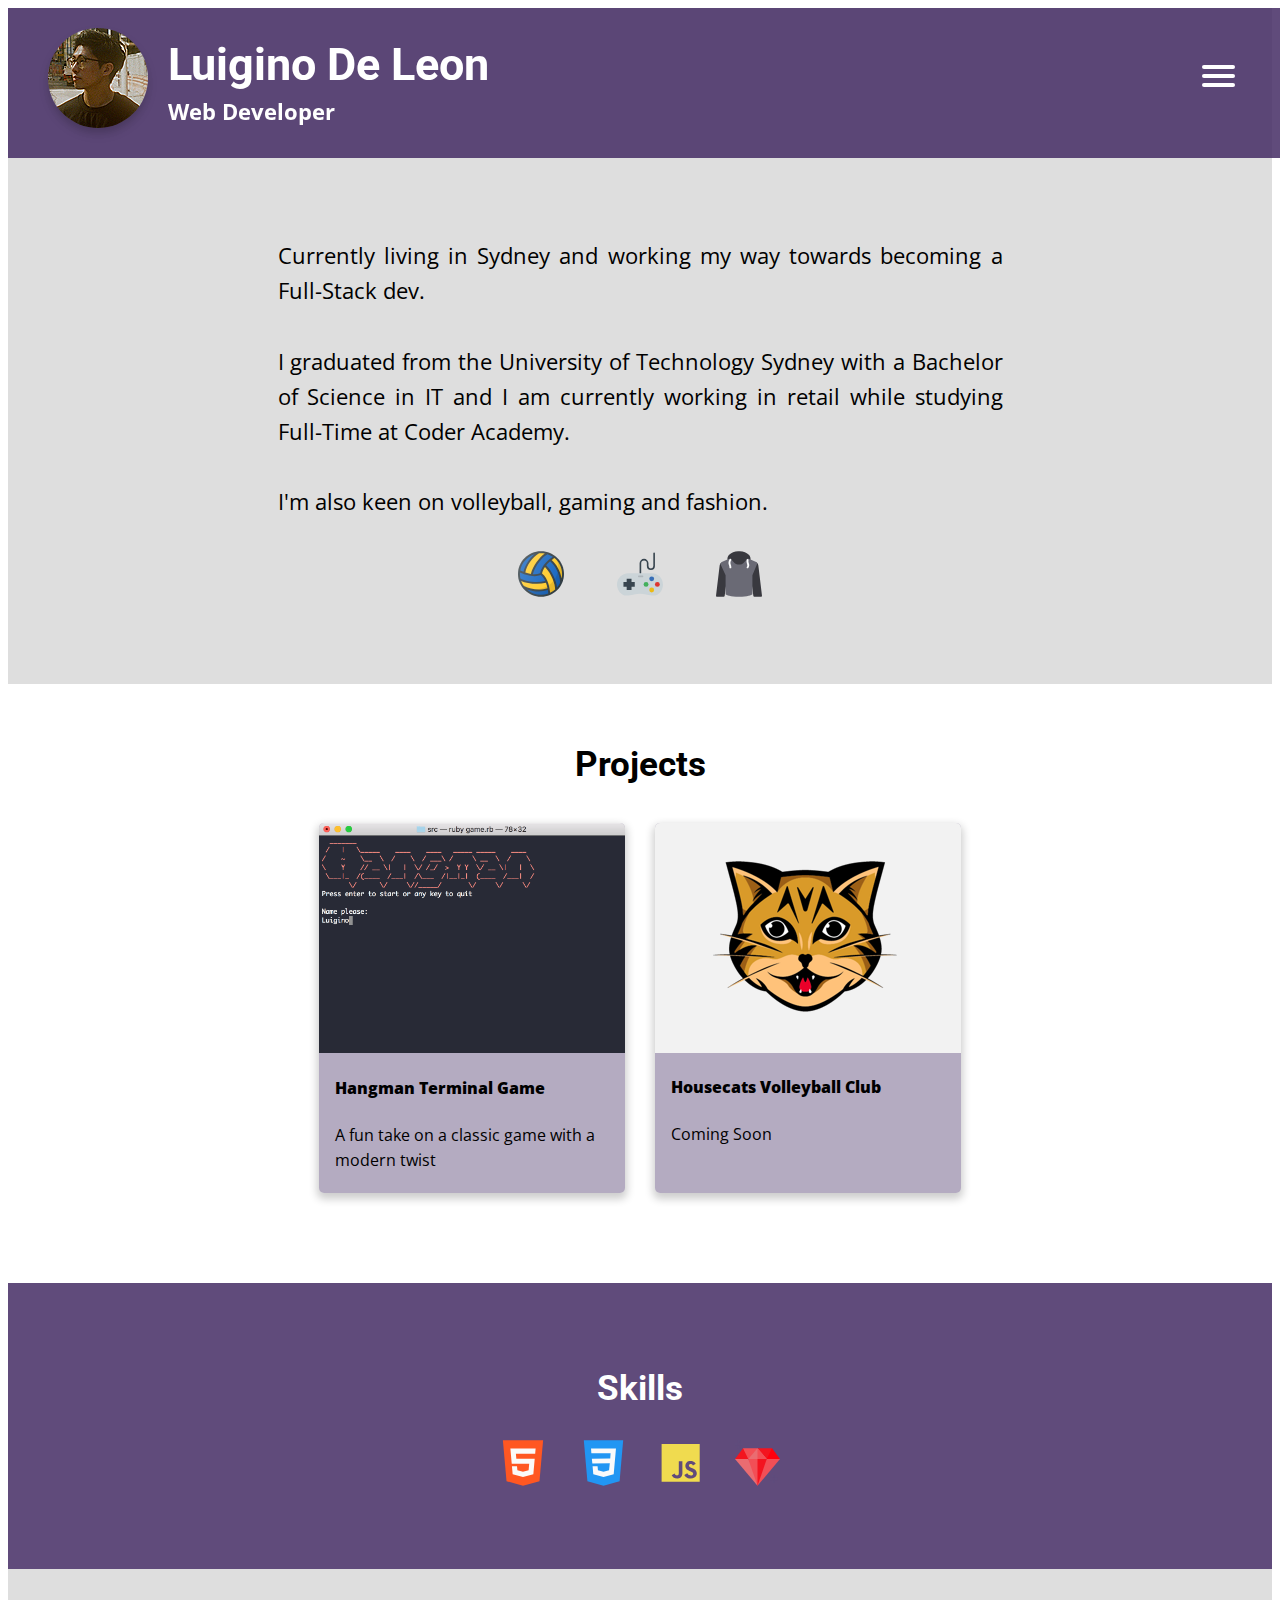
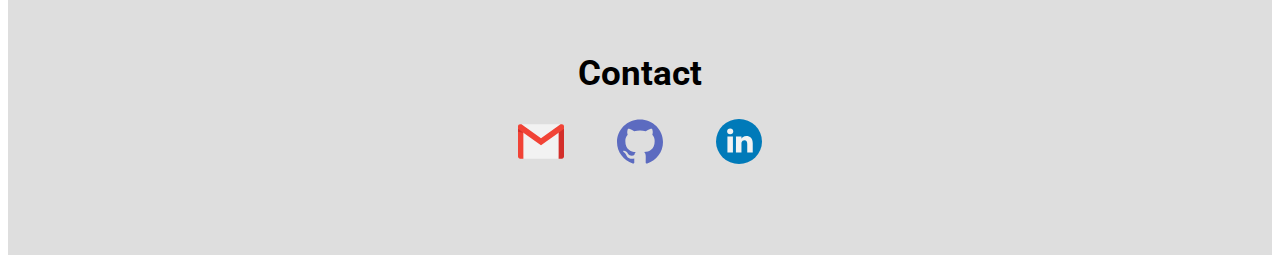
<file: index.html>
<!DOCTYPE html>
<html>
<head>
    <meta charset="utf-8" />
    <meta http-equiv="X-UA-Compatible" content="IE=edge">
    <title>Luigino</title>
    <meta name="viewport" content="width=device-width, initial-scale=1">
    <link rel="stylesheet" href="https://necolas.github.io/normalize.css/8.0.0/normalize.css">
    <link rel="stylesheet" type="text/css" media="screen" href="css/main.css" />
    <link href="https://fonts.googleapis.com/css?family=Roboto|Open+Sans:300" rel="stylesheet">
</head>
<body>

    <!-- HEADER -->
    <header>
        <nav role="navigation">
            <div id="menuToggle">
            <!--
            A fake / hidden checkbox is used as click reciever,
            so you can use the :checked selector on it.
            -->
            <input type="checkbox" />
            
            <!--
            Some spans to act as a hamburger.
            
            They are acting like a real hamburger,
            not that McDonalds stuff.
            -->
            <span></span>
            <span></span>
            <span></span>
            
            <!--
            Too bad the menu has to be inside of the button
            but hey, it's pure CSS magic.
            -->
            <ul id="menu">
                <a href="#home"><li>Home</li></a>
                <a href="#projects"><li>Projects</li></a>
                <a href="#skills"><li>Contact</li></a>
            </ul>
            </div>
        </nav>
        
        <div class="header-info">
            <img src="images/profile-pic-small.png" alt="Profile image" class="profile-image-top">
            <div>
                <a href="index.html"><h1>Luigino De Leon</h1></a>
                <h2>Web Developer</h2>
            </div>
        </div>
    </header>

    <!-- SUMMARY -->
    <div id="home"></div>
    <div class="summary">
        <img src="images/profile-pic-small.png" alt="Profile image" class="profile-image-bottom">
        <p>Currently living in Sydney and working my way towards becoming a Full-Stack dev. 
        <br>
        <br>
        I graduated from the University of Technology Sydney with a Bachelor of Science in IT and I am currently working in retail while studying Full-Time at Coder Academy.
        <br>
        <br>
        I'm also keen on volleyball, gaming and fashion.</p>
        <div class="summary-icons">
            <img src="images/volleyball.svg" alt="Volleyball Icon">
            <img src="images/game-controller.svg" alt="Game controller icon">
            <img src="images/hoodie.svg" alt="Hoodie icon">
        </div>
    </div>

    <!-- PROJECTS -->
    <div class="projects">
        <div id="projects"></div>
        <h1>Projects</h1>
        <div class="card-container">
            <a href="hangman.html"><div class="card">
                <img src="images/hangman-1.png" alt="Hangman Project Image">
                <div class="container">
                    <h4><b>Hangman Terminal Game</b></h4> 
                    <p>A fun take on a classic game with a modern twist</p> 
                </div>
            </div></a>
            <div class="card">
                    <img src="images/housecats-image.png" alt="Housecats Project Image">
                    <div class="container">
                        <h4><b>Housecats Volleyball Club</b></h4> 
                        <p>Coming Soon</p> 
                    </div>
            </div>
        </div>  
    </div>

    <!-- SKILLS -->
    <div class="skills">
        <div id="skills"></div>
        <h1>Skills</h1>
        <div class="skills-icons">
            <img src="images/html-5.svg" alt="HTML5 Icon">
            <img src="images/css-3.svg" alt="CSS3 Icon">
            <img src="images/javascript-plain.svg" alt="Javascript Icon">
            <img src="images/gem.svg" alt="Ruby Icon">
        </div>
    </div>

    <!-- CONTACT ME -->
    <div class="contact">
        <h1>Contact</h1>
        <div class="contact-icons">
            <a href="mailto:ginodleon@gmail.com"><img src="images/gmail.svg" alt="Email me icon"></a>
            <a href="https://github.com/ginodleon" target="_blank"><img src="images/github.svg" alt="Github Icon"></a>
            <a href="https://www.linkedin.com/in/luigino-de-leon-603a60101/" target="_blank"><img src="images/linkedin.svg" alt="LinkedIn Icon"></a>
        </div>
    </div>
</body>
</html>
</file>
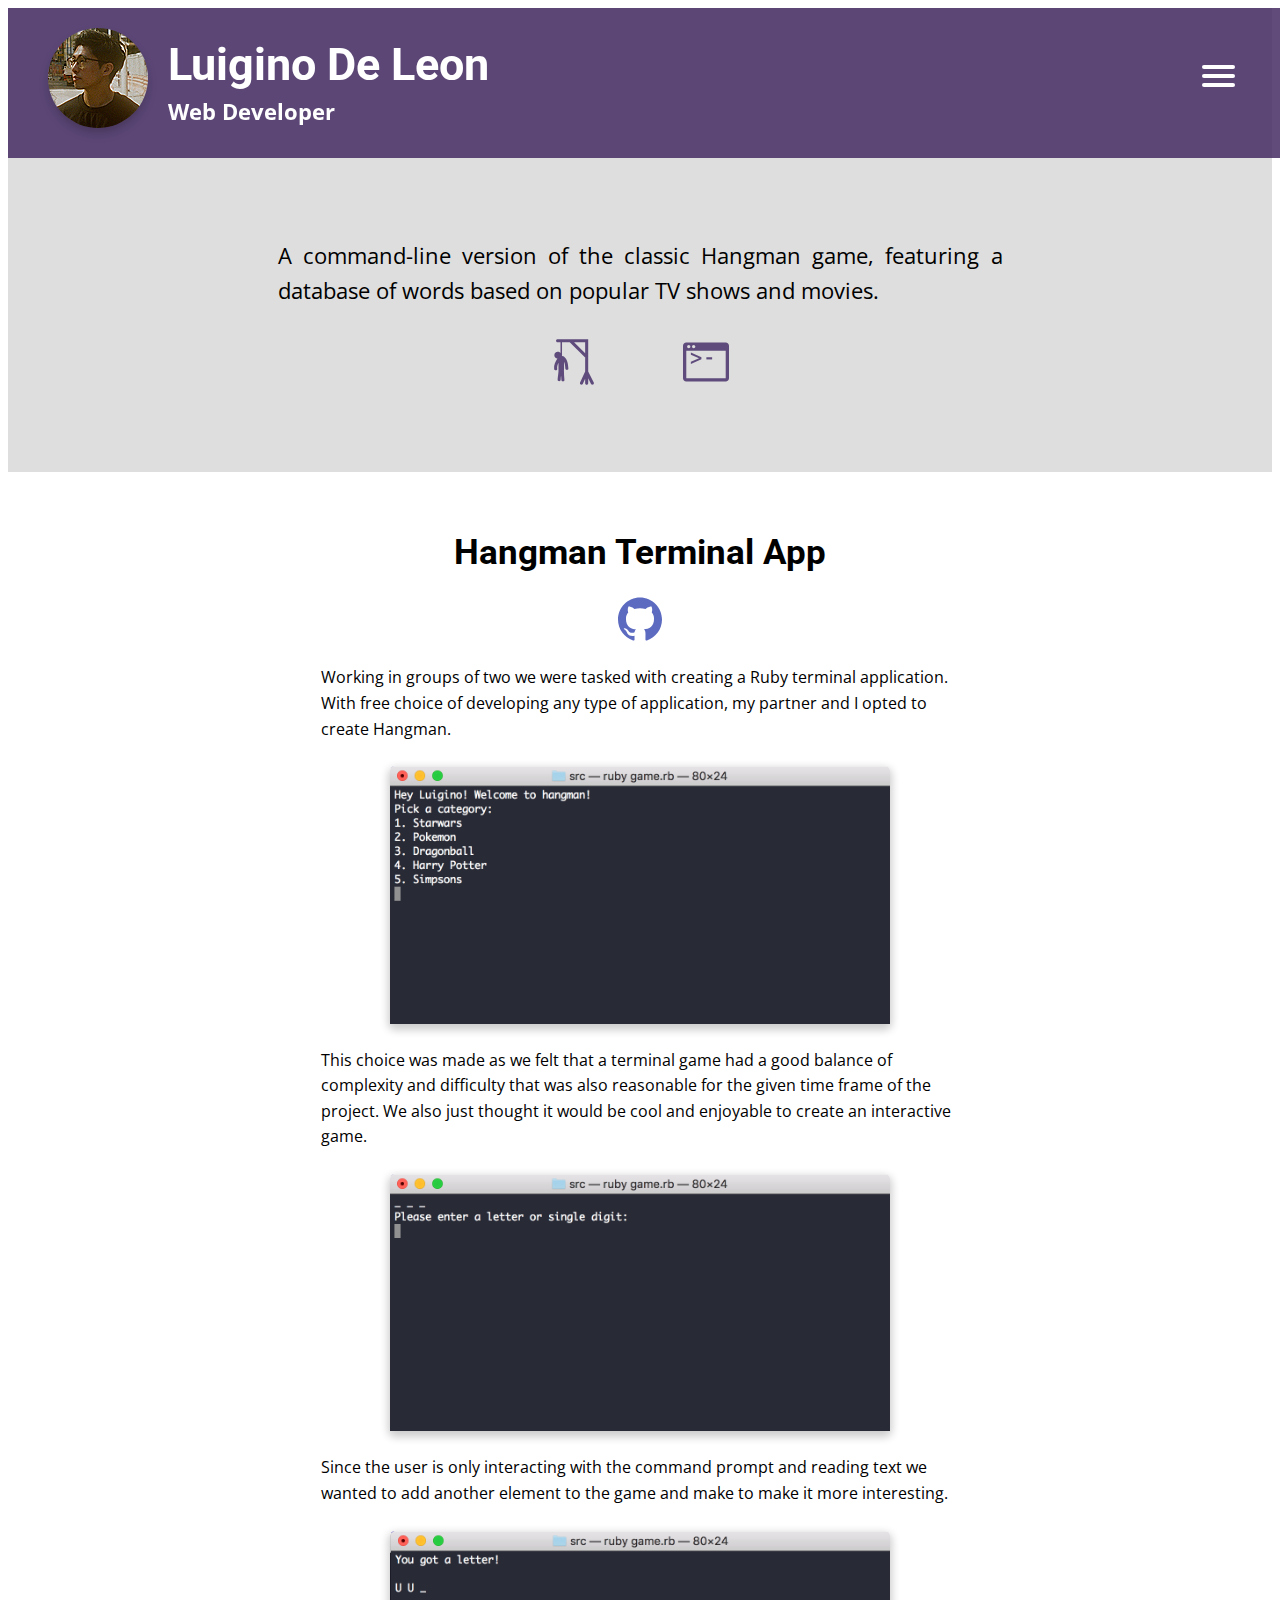
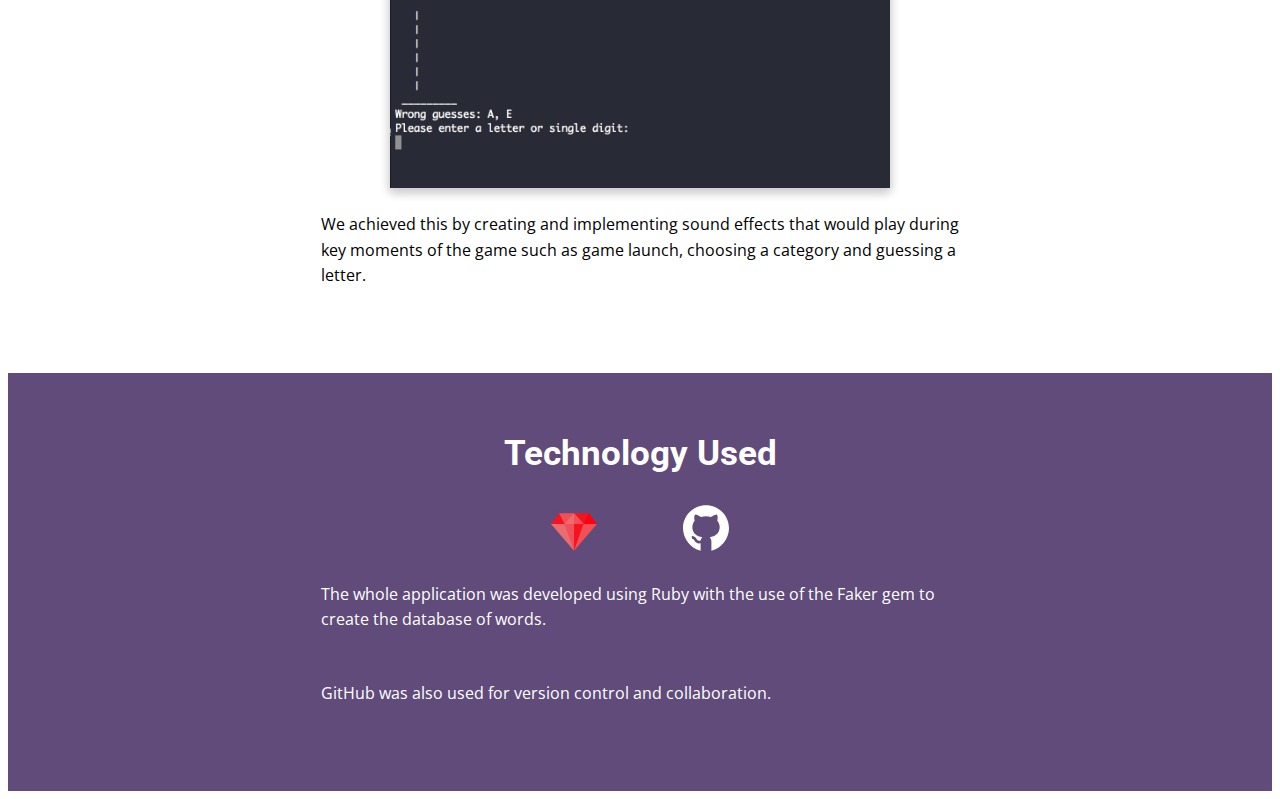
<file: hangman.html>
<!DOCTYPE html>
<html>
<head>
    <meta charset="utf-8" />
    <meta http-equiv="X-UA-Compatible" content="IE=edge">
    <title>Hangman Terminal App</title>
    <meta name="viewport" content="width=device-width, initial-scale=1">
    <link rel="stylesheet" href="https://necolas.github.io/normalize.css/8.0.0/normalize.css">
    <link rel="stylesheet" type="text/css" media="screen" href="css/main.css" />
    <link href="https://fonts.googleapis.com/css?family=Roboto|Open+Sans:300" rel="stylesheet">
</head>
<body>
    <!-- HEADER -->
    <div class="project-wrapper">
    <header>
        <nav role="navigation">
            <div id="menuToggle">
            <input type="checkbox" />
            <span></span>
            <span></span>
            <span></span>
            <ul id="menu">
                <a href="index.html#home"><li>Home</li></a>
                <a href="index.html#projects"><li>Projects</li></a>
                <a href="index.html#skills"><li>Contact</li></a>
            </ul>
            </div>
        </nav>
        <div class="header-info">
            <img src="images/profile-pic-small.png" alt="Profile image" class="profile-image-top">
            <div>
                <a href="index.html"><h1>Luigino De Leon</h1></a>
                <h2>Web Developer</h2>
            </div>
        </div>
    </header>

    <!-- SUMMARY -->
    <div class="summary">
        <p>A command-line version of the classic Hangman game, featuring a database of words based on popular TV shows and movies.</p>
        <div class="summary-icons">
            <img src="images/hangman-icon.svg" alt="Hangman Icon">
            <img src="images/cmd-line.svg" alt="Command line icon">
        </div>
    </div>

    <!-- PROJECTS -->
    <div class="projects">
        <h1>Hangman Terminal App</h1>
        <a href="https://github.com/ginodleon/hangman" class="Github-icon" target="_blank"><img src="images/github.svg" alt="Hangman Github Repo"></a>
        <p>Working in groups of two we were tasked with creating a Ruby terminal application. With free choice of developing any type of application, my partner and I opted to create Hangman.</p>
        <div class="project-img">
            <img src="images/hangman-2.png" alt="Hangman Screenshot 1">
        </div>
        <p>This choice was made as we felt that a terminal game had a good balance of complexity and difficulty that was also reasonable for the given time frame of the project. We also just thought it would be cool and enjoyable to create an interactive game.</p>
        <div class="project-img">
            <img src="images/hangman-3.png" alt="Hangman Screenshot 2">
        </div>
        <p>Since the user is only interacting with the command prompt and reading text we wanted to add another element to the game and make to make it more interesting.</p>
        <div class="project-img">
            <img src="images/hangman-4.png" alt="Hangman Screenshot 3">
        </div>
        <p>We achieved this by creating and implementing sound effects that would play during key moments of the game such as game launch, choosing a category and guessing a letter.</p>
    </div>

    <!-- TECHNOLOGY -->
    <div class="tech">
        <h1>Technology Used</h1>
        <div class="tech-icons">
            <img src="images/gem.svg" alt="Ruby icon">
            <img src="images/github-white.svg" alt="Github icon">
        </div>
        <p>The whole application was developed using Ruby with the use of the Faker gem to create the database of words.</p>
        <p>GitHub was also used for version control and collaboration.</p>
    </div>
</div>
</body>
</html>
</file>
<file: css/main.css>
div.tech {
  display: flex;
  flex-direction: column;
  align-items: center;
  background-color: rgba(68, 44, 100, 0.85);
  color: white;
  padding: 60px 30px;
  justify-content: space-between;
}
div.tech h1 {
  margin-bottom: 24px;
  margin-top: 0px;
}
div.tech img {
  width: 13%;
}
div.tech img:nth-of-type(3) {
  width: 11%;
}
div.tech .tech-icons {
  display: flex;
  justify-content: space-evenly;
  height: 60px;
  width: 350px;
}

.projects {
  align-items: center;
}
.projects .Github-icon {
  width: 44.5px;
}
.projects .project-img {
  width: 315px;
  box-shadow: 0px 4px 8px 2px rgba(0, 0, 0, 0.2);
  transition: 0.3s;
  border-radius: 5px;
}

@media (min-width: 700px) {
  .project-wrapper p {
    width: 639px;
  }

  .projects .project-img {
    width: 500px;
  }
}
html {
  scroll-behavior: smooth;
}

.profile-image-top {
  display: none;
}

.header-menu {
  display: none;
}

.header-info .image-big {
  display: none;
}

header div {
  color: white;
}

a {
  text-decoration: none;
}

header {
  position: fixed;
  flex-direction: column;
  align-items: center;
  width: 100%;
  background-color: rgba(68, 44, 100, 0.85);
  height: 100px;
}

h1 {
  font-size: 27px;
  font-family: "Roboto", serif;
}

h2 {
  font-size: 14px;
}

p {
  margin: 24px 0px 24px 0px;
  line-height: 1.6;
}

h2, h4, p, nav {
  font-family: "Open Sans", sans-serif;
}

nav {
  /*
  * Burgermenu made by Erik Terwan
  * 24th of November 2015
  * MIT license
  *
  *
  * If you are thinking of using this in
  * production code, beware of the browser
  * prefixes.
  */
  overflow-x: hidden;
  /* needed because hiding the menu on the right side is not perfect,  */
  /*
  * Just a quick hamburger
  */
  /* 
  * Transform all the slices of hamburger
  * into a crossmark.
  */
  /*
  * But let's hide the middle one.
  */
  /*
  * Oh yeah and the last one should go the other direction
  */
  /*
  * Make this absolute positioned
  * at the top left of the screen
  */
  /*
  * And let's fade it in from the left
  */
}
nav a {
  text-decoration: none;
  color: #232323;
  transition: color 0.3s ease;
}
nav a:hover {
  color: rgba(68, 44, 100, 0.85);
}
nav #menuToggle {
  display: block;
  position: fixed;
  top: 40px;
  right: 30px;
  z-index: 1;
  -webkit-user-select: none;
  user-select: none;
}
nav #menuToggle input {
  display: block;
  width: 40px;
  height: 32px;
  position: absolute;
  top: -7px;
  left: -5px;
  cursor: pointer;
  opacity: 0;
  /* hide this */
  z-index: 2;
  /* and place it over the hamburger */
  -webkit-touch-callout: none;
}
nav #menuToggle span {
  display: block;
  width: 33px;
  height: 4px;
  margin-bottom: 5px;
  position: relative;
  background: white;
  border-radius: 3px;
  z-index: 1;
  transform-origin: 4px 0px;
  transition: transform 0.5s cubic-bezier(0.77, 0.2, 0.05, 1), background 0.5s cubic-bezier(0.77, 0.2, 0.05, 1), opacity 0.55s ease;
}
nav #menuToggle span:first-child {
  transform-origin: 0% 0%;
}
nav #menuToggle span:nth-last-child(2) {
  transform-origin: 0% 100%;
}
nav #menuToggle input:checked ~ span {
  opacity: 1;
  transform: rotate(45deg) translate(-2px, -1px);
  background: #232323;
}
nav #menuToggle input:checked ~ span:nth-last-child(3) {
  opacity: 0;
  transform: rotate(0deg) scale(0.2, 0.2);
}
nav #menuToggle input:checked ~ span:nth-last-child(2) {
  opacity: 1;
  transform: rotate(-45deg) translate(0, -1px);
}
nav #menu {
  position: absolute;
  width: 300px;
  margin: -100px 0 0 0;
  padding: 50px;
  padding-top: 125px;
  right: -100px;
  background: #ededed;
  list-style-type: none;
  -webkit-font-smoothing: antialiased;
  /* to stop flickering of text in safari */
  transform-origin: 0% 0%;
  transform: translate(100%, 0);
  transition: transform 0.5s cubic-bezier(0.77, 0.2, 0.05, 1);
}
nav #menu li {
  padding: 10px 0;
  font-size: 22px;
}
nav #menuToggle input:checked ~ ul {
  transform: scale(1, 1);
  opacity: 1;
}

.header-info {
  display: flex;
  margin: 10px 0px 10px 20px;
}
.header-info a {
  color: white;
}
.header-info h1 {
  font-size: 30px;
  margin: 0;
  padding-bottom: 5px;
  padding-top: 10px;
}
.header-info h2 {
  padding-bottom: 10px;
  color: white;
  margin: 0;
}
.header-info div {
  display: flex;
  flex-direction: column;
}
.header-info img {
  border-radius: 50%;
  box-shadow: 0 6px 10px 0 rgba(0, 0, 0, 0.2);
  margin-top: 0px;
  width: 100px;
  height: 100px;
}

div.summary {
  display: flex;
  background-color: #dedede;
  height: auto;
  padding: 143px 30px 60px 30px;
  flex-direction: column;
  justify-content: space-evenly;
  text-align: justify;
  align-items: center;
}
div.summary p {
  font-size: 18px;
  font-family: "Open Sans", sans-serif;
  line-height: 1.6;
  width: auto;
}
div.summary .summary-icons {
  display: flex;
  justify-content: space-evenly;
  height: 60px;
  width: 350px;
}
div.summary img {
  width: 13%;
}
div.summary .profile-image-bottom {
  border-radius: 50%;
  box-shadow: 0 6px 10px 0 rgba(0, 0, 0, 0.2);
  margin-top: 0px;
  width: 100px;
  height: 100px;
}

div.projects {
  display: flex;
  padding: 60px 30px;
  flex-direction: column;
}
div.projects #projects {
  position: relative;
  top: -160px;
}
div.projects h1 {
  margin-top: 0;
  text-align: center;
}
div.projects p {
  line-height: 1.6;
}
div.projects .card:nth-of-type(1) {
  align-self: center;
}
div.projects .card-container {
  display: flex;
  flex-direction: column;
  align-items: center;
  padding-bottom: 14.75px;
}
div.projects .card-container a {
  color: black;
}
div.projects .card {
  box-shadow: 0px 4px 8px 2px rgba(0, 0, 0, 0.2);
  transition: 0.3s;
  width: 306px;
  height: 370px;
  border-radius: 5px;
  margin: 15px;
  background-color: rgba(68, 44, 100, 0.4);
}
div.projects .card:hover {
  box-shadow: 0 8px 16px 0 rgba(0, 0, 0, 0.2);
}
div.projects img {
  display: block;
  padding-bottom: 0;
  border-radius: 5px 5px 0px 0px;
  width: 100%;
}
div.projects .container {
  border-radius: 0px 0px 5px 5px;
  padding: 2px 16px;
}

div.skills {
  display: flex;
  flex-direction: column;
  align-items: center;
  background-color: rgba(68, 44, 100, 0.85);
  color: white;
  padding: 60px 30px;
  height: 166px;
  justify-content: space-evenly;
}
div.skills img {
  width: 13%;
}
div.skills img:nth-of-type(3) {
  width: 11%;
}
div.skills .skills-icons {
  display: flex;
  justify-content: space-evenly;
  height: 60px;
  width: 350px;
  margin-bottom: 14.74px;
}

div.contact {
  display: flex;
  flex-direction: column;
  align-items: center;
  background-color: #dedede;
  padding: 60px 30px;
  height: 166px;
  justify-content: space-evenly;
}
div.contact a {
  width: 13%;
}
div.contact .contact-icons {
  display: flex;
  justify-content: space-evenly;
  height: 60px;
  width: 350px;
  margin-bottom: 14.74px;
}

@media (min-width: 700px) {
  .profile-image-top {
    display: block;
  }

  .profile-image-bottom {
    display: none;
  }

  header {
    height: 150px;
  }

  h1 {
    font-size: 35px;
  }

  nav #menuToggle {
    top: 65px;
    right: 45px;
  }

  .header-info {
    margin: 20px 0px 10px 40px;
  }
  .header-info div {
    align-items: flex-start;
    padding-left: 20px;
  }
  .header-info h1 {
    font-size: 45px;
  }
  .header-info h2 {
    font-size: 22px;
    padding-bottom: 11px;
  }

  div.summary {
    justify-content: center;
    align-items: center;
    flex-direction: column;
    padding: 206px 30px 80px 30px;
  }
  div.summary img {
    height: 100%;
  }
  div.summary p {
    font-size: 22px;
    width: 725px;
  }

  div.projects {
    align-items: center;
  }
  div.projects #projects {
    top: -210px;
  }
  div.projects .card-container {
    flex-direction: row;
  }
}

/*# sourceMappingURL=main.css.map */
</file>
